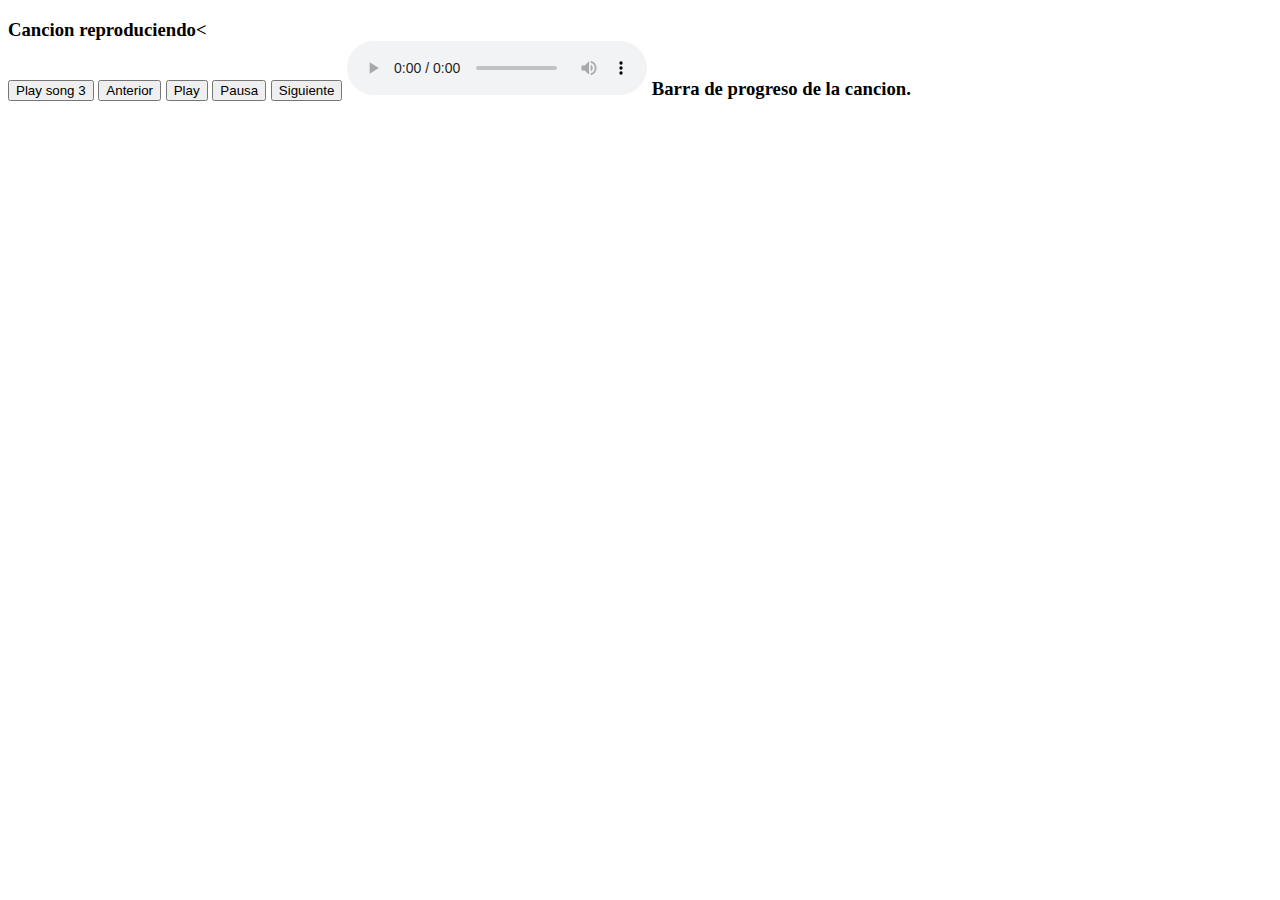
<file: Actividad 8/index.html>
<!DOCTYPE html>
<html lang="en">

<head>
    <meta charset="UTF-8">
    <meta name="viewport" content="width=device-width, initial-scale=1.0">
    <title>Music Player</title>

    <!-- Css -->
    <link rel="stylesheet" href="./css/estilos.css">

    <!-- JS-->
    <script defer src="./js/script.js"></script>


</head>

<body>

    <div id="ListaCanciones" class=" Lista"></div>
    <h3> Cancion reproduciendo< <div id="playingSong">
            </div>


            <button id="btnTema3"> Play song 3</button>

            <button id="btnAnt"> Anterior </button>
            <button id="btnPlay"> Play </button>
            <button id="btnPausa"> Pausa </button>
            <button id="btnSig"> Siguiente </button>

            <!-- Etiqueta de que deja reproducir audios-->
            <audio autoplay controls> 
                <source src="" >
            </audio>
            Barra de progreso de la cancion.
            <div class="audio-bar">
                <div class="audio-bar-line"></div>
            </div>
</body>

</html>
</file>
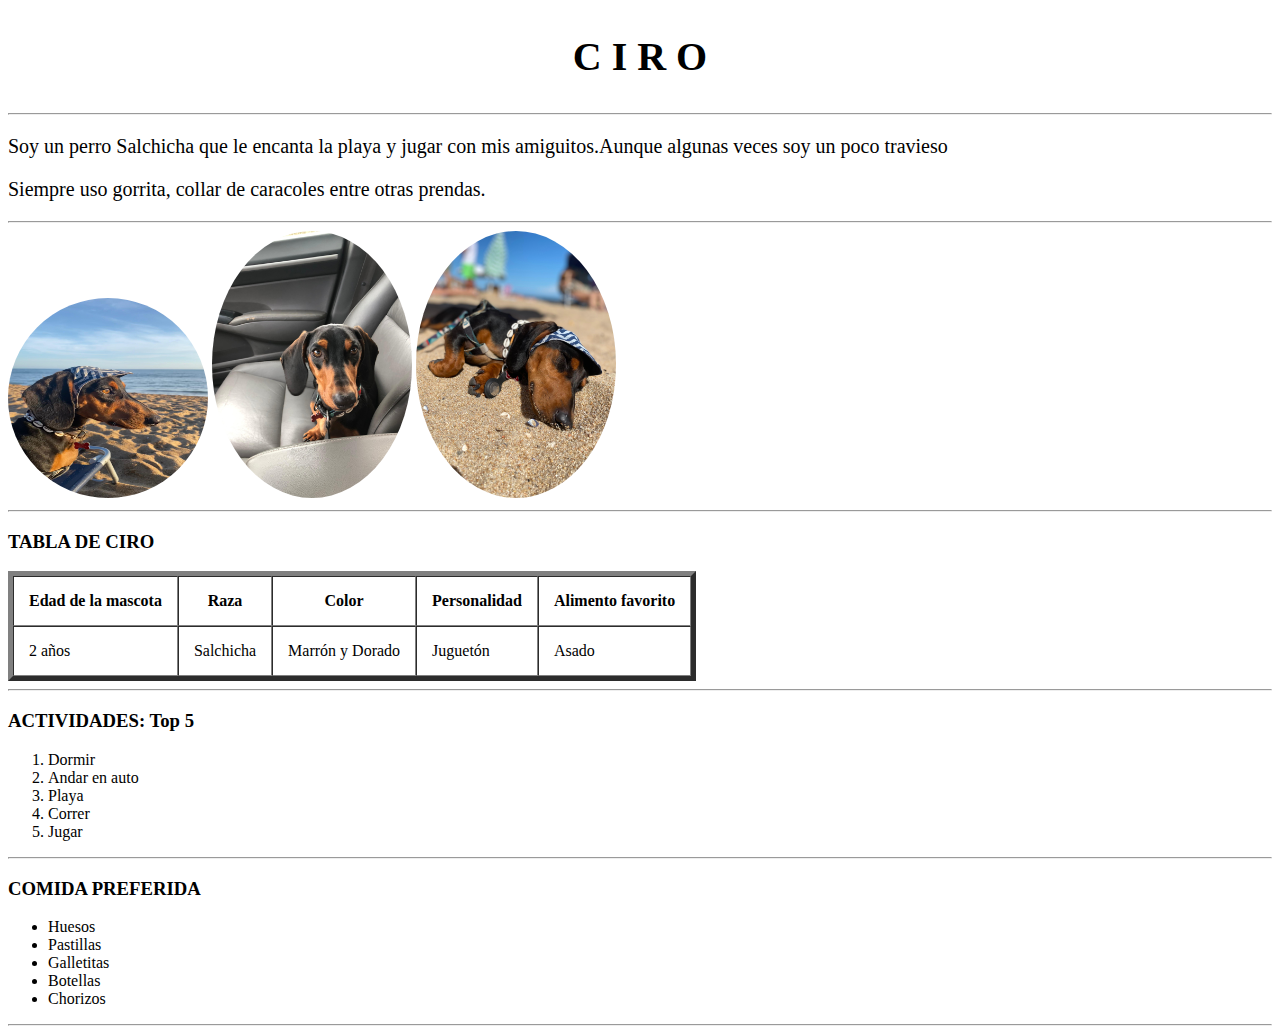
<file: Actividad-1/index.html>
<!DOCTYPE html>
<html lang="en">
<head>
    <meta charset="UTF-8">
    <meta name="viewport" content="width=device-width, initial-scale=1.0">
    <title> C I R O </title>

    <style> 
    #ciro1{
        height: 200px;
    }
        .ciro{
            width: 200px;
            border-radius: 50%;
        }
        h2{
            color: black;
            text-align: center;
            font-size: 40px;
        }
        p {
            font-size: 20px;
            
        }

    </style>

</head>
<body>
    <H2>  C I R O </H2>
    <hr> 
    <p> Soy un perro Salchicha que le encanta la playa y jugar con mis amiguitos.Aunque algunas veces soy un poco travieso</p>
    <p> Siempre uso gorrita, collar de caracoles entre otras prendas. </p>
    <hr>
    <img id="ciro1" class="ciro" src="imagenes/Ciro1.jpg" alt="CiroPlaya">
    <img class="ciro" src="imagenes/Ciro2.jpg" alt="CiroAuto">
    <img class="ciro" src="imagenes/Ciro3.jpg" alt="CiroDurmiendo">
    <hr>
    <h3>TABLA DE CIRO</h3>
    <table border="5" cellpadding="15" cellspacing="0">
        <thead>
            <tr>
                <th>Edad de la mascota</th>
                <th>Raza</th>
                <th>Color</th>
                <th>Personalidad</th>
                <th>Alimento favorito</th>
                
            </tr>
        </thead>
        <tbody>
            <tr>
                <td>2 años</td>
                <td>Salchicha</td>
                <td>Marrón y Dorado</td>
                <td>Juguetón</td>
                <td>Asado</td>
            </tr>
        </tbody>
      
    </table>
<hr>
    <h3> ACTIVIDADES: Top 5 </h3>
     <ol>
        <li> Dormir </li>
        <li> Andar en auto </li>
        <li> Playa </li>
        <li> Correr </li>
        <li> Jugar </li>
     </ol>
<hr>
    <h3> COMIDA PREFERIDA </h3>
    <ul>
        <li> Huesos</li>
        <li> Pastillas</li>
        <li> Galletitas </li>
        <li> Botellas</li>
        <li> Chorizos </li>
    </ul>
<hr>
</body>
</html>
</file>
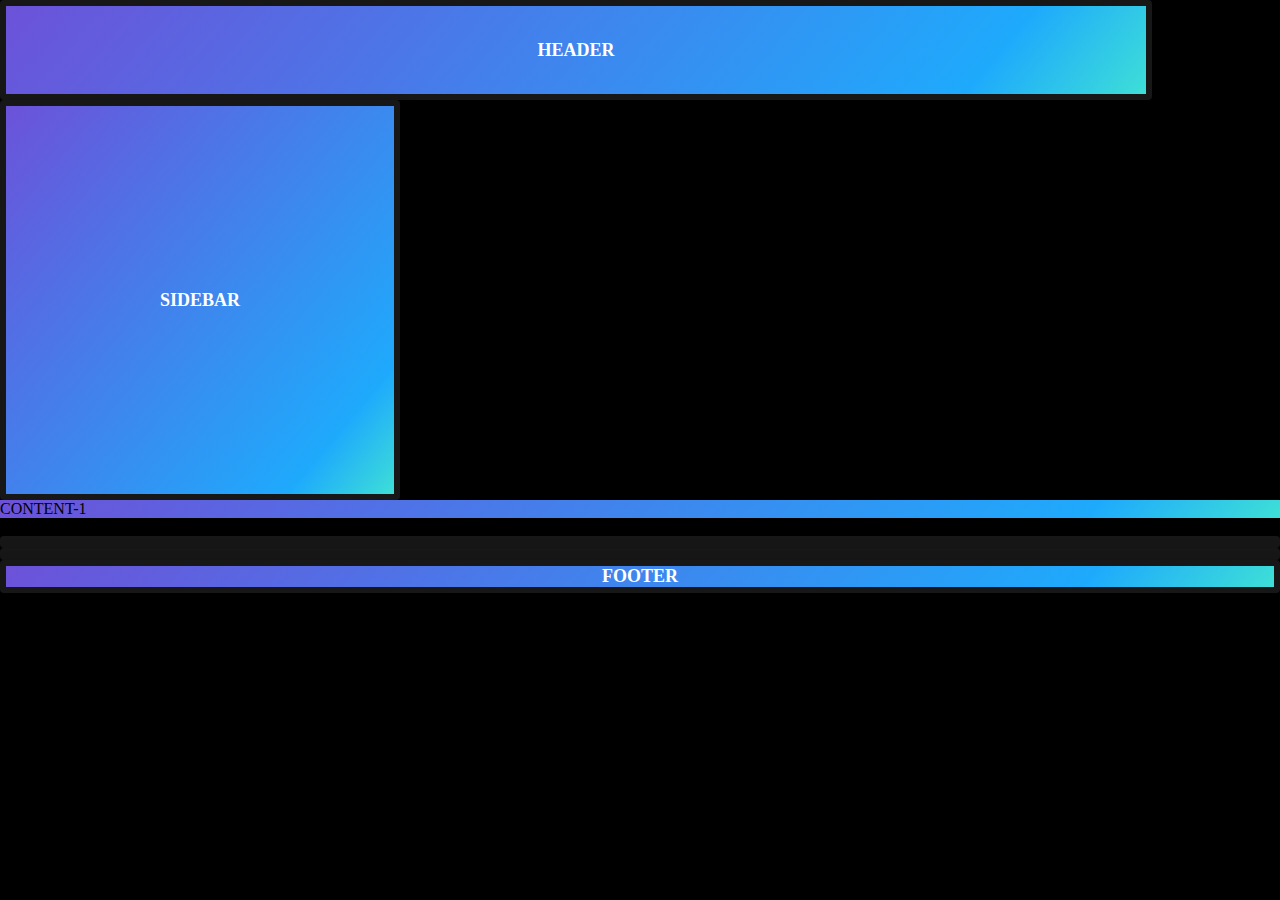
<file: Actividad-3/index.html>
<!DOCTYPE html>
<html lang="en">

<head>
    <meta charset="UTF-8">
    <meta name="viewport" content="width=device-width, initial-scale=1.0">
    <title>Actividad 3</title>
    <link rel="stylesheet" href="Css.css">
</head>

<body>
    <!-- mi header-->
    <div class="header item"> HEADER</div>

    <!-- container-->
    <div class="container">

        <div class="sidebar item">SIDEBAR</div>

        <div class="main">
        <div class="content-1  ">CONTENT-1</div>

        <div class="content-row">CONTENT-2
            <div class="content-2 item "></div>
            <div class="content-3 item "></div>
        </div>
        
    </div>
    </div>

    <!-- mi footer-->
    <div class="footer item">FOOTER</div>

</body>

</html>
</file>
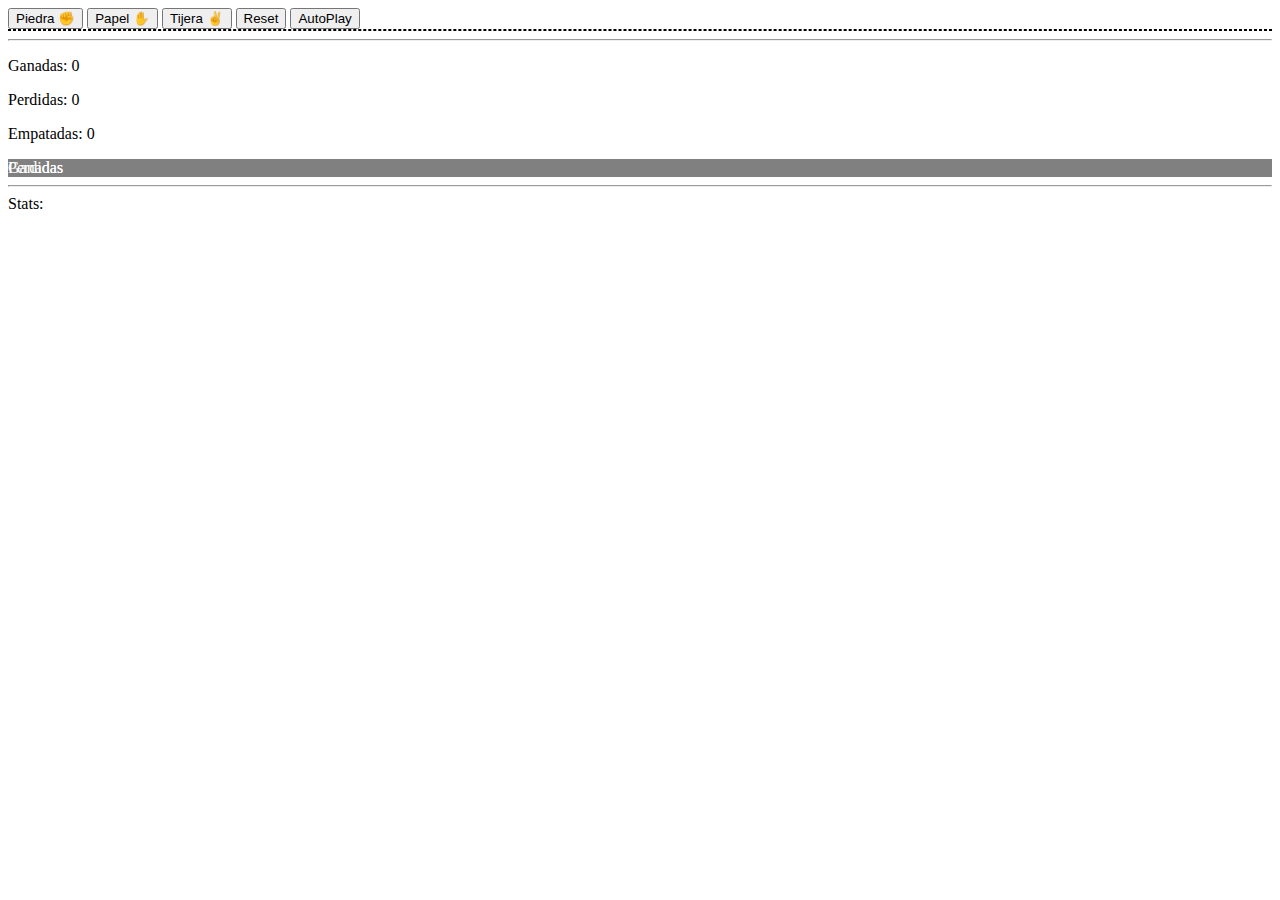
<file: Actividad-5/index.html>
<!DOCTYPE html>
<html lang="en">

<head>
    <meta charset="UTF-8">
    <meta name="viewport" content="width=device-width, initial-scale=1.0">
    <title>Piedra Papel Tijera</title>

    <!-- Estilos -->
    <style>
        div>div {
            color: white;
            width: 0%;
            transition: width 1s;
        }
    </style>

</head>

<body>

    <button id="BtnPiedra" onClick="jugar('piedra')">Piedra ✊</button>
    <button id="BtnPapel" onClick="jugar('papel')">Papel ✋</button>
    <button id="BtnTijera" onClick="jugar('tijera')">Tijera ✌</button>

    <button onClick="
            objScore.ganadas=0;
            objScore.perdidas=0;
            objScore.empatadas=0;
            objScore.stats={
                ai_piedra:0,
                ai_papel:0,
                ai_tijera:0,
                user_piedra:0,
                user_papel:0,
                user_tijera:0
            }
            showScore();
        ">Reset
    </button>
    <button onClick="AIvsAI()">AutoPlay</button>

    <div class="txtResultado" style="border:1px dashed black">

    </div>
    <hr>
    <p>Ganadas: <span id="ganadas">0</span></p>
    <p>Perdidas: <span id="perdidas">0</span></p>
    <p>Empatadas: <span id="empatadas">0</span></p>




    <div style="width:100%; background: gray; display:flex; text-align:center;">
        <div style="background:red;">Ganadas</div>
        <div style="background:blue;">Perdidas</div>
    </div>

    <hr>
    Stats:
    <div class="txtStats">
    </div>

    <!-- JavaScript -->

    <script>
        // Constantes
        const txtGanadas = document.getElementById("ganadas");
        const txtPerdidas = document.getElementById("perdidas");
        const txtEmpatadas = document.getElementById("empatadas");
        const txtResultado = document.querySelector(".txtResultado");
        const txtStats = document.querySelector(".txtStats");

        const BtnPiedra = document.querySelector("#BtnPiedra");
        const BtnTijera = document.querySelector("#BtnTijera");
        const BtnPapel = document.querySelector("#BtnPapel");

        BtnPiedra.addEventListener("click", () => {jugar("piedra")});
        BtnPapel.addEventListener("click", () => {jugar("papel")});
        BtnTijera.addEventListener("click", () => {jugar("tijera")});

        const opciones =[ 'papel', 'piedra','tijera'];

        const objGameScore = {
            ganadas: 0,
            perdidas: 0,
            empatadas: 0,
            stats: {
                ai_piedra: 0,
                ai_papel: 0,
                ai_tijera: 0,
                user_piedra: 0,
                user_papel: 0,
                user_tijera: 0
            },
            
        }

        console.log("text body: ", document.body.innerText);



        // Funciones 

        //Jugar
        const jugar =usuario => {
            const jugadorAI = elegirJugadorAI(); // devuelve piedra, papel o tijera

            let resultado = "";

            if (jugadorAI == usuario) {
                console.log('Empate');
                resultado = 'Empate';

            } else if (usuario == 'piedra') {

                if (jugadorAI == 'papel') {
                    console.log('Perdiste');
                    resultado = 'Perdiste';
                } else {
                    console.log('Ganaste');
                    resultado = 'Ganaste';
                }

                // agrege resulado:
                resultado=(jugadorAI == 'Papel')? "perdiste":"Ganaste";
                console.log(resultado);}

             else if (usuario == 'papel') { resultado=(jugadorAI == 'Tijera')? "perdiste":"Ganaste";}
             else if (usuario == 'tijera') { resultado=(jugadorAI == 'Piedra')? "perdiste":"Ganaste";}

               
            


            // Stats de los Jugadores
            if (usuario == 'piedra') { objScore.stats.user_piedra++; }
            if (usuario == 'papel') { objScore.stats.user_papel++; }
            if (usuario == 'tijera') { objScore.stats.user_tijera++; }
            if (jugadorAI == 'piedra') { objScore.stats.ai_piedra++; }
            if (jugadorAI == 'papel') { objScore.stats.ai_papel++; }
            if (jugadorAI == 'tijera') { objScore.stats.ai_tijera++; }

            // Score
            if (resultado == 'Empate') { objScore.empatadas++; }
            if (resultado == 'Perdiste') { objScore.perdidas++; }
            if (resultado == 'Ganaste') { objScore.ganadas++; }

            txtResultado.innerHTML = `<h1>${resultado}</h1>Tu has tirado <b>${usuario.toUpperCase()}</b> y la AI ha tirado <b>${jugadorAI.toUpperCase()}</b>.`;

            showScore();
        }

        // Mostrar puntaje
        function showScore() {

            txtGanadas.innerHTML = objScore.ganadas;
            txtPerdidas.innerHTML = objScore.perdidas;
            txtEmpatadas.innerHTML = objScore.empatadas;


            txtStats.innerHTML = `<p><h3>AI:</h3> ✊x${objScore.stats.ai_piedra} ✋x${objScore.stats.ai_papel} ✌x${objScore.stats.ai_tijera}</p>
                                <p><h3>Usuario:</h3> ✊x${objScore.stats.user_piedra} ✋x${objScore.stats.user_papel} ✌x${objScore.stats.user_tijera}</p>`;
            graficar();
        }

        // Elegir Jugador AI
        // Elije una opcion al azar
        // @ return {string}- ej: piedra, papel o tiejera.
        function elegirJugadorAI() {
            const opciones = ['piedra', 'papel', 'tijera'];
            const numero = Math.floor(Math.random() * opciones.length);
            return opciones[numero];
        }

        // Vs
        //OBTENER UN NUMERO AL AZAR ENTRE 0 Y 2.
        // REALIZA UNA PARTA CADA DECIMA DE SEGUNDO
        function AIvsAI() {
            const opciones = ['piedra', 'papel', 'tijera'];
            // EJECUTA UNA FUNCION X CADA TIEMPO
            setInterval(function () {
                const numero = Math.floor(Math.random() * opciones.length);
                const usuario = opciones[numero];
                jugar(usuario);
            }, 100);
            // const numero=Math.floor(Math.random()*3);
            // usuario=opciones[numero];
            // jugar(usuario);
        }

        // Grafica entre ganadas y perdida
        // usando dos div rojos y azul
         const graficar = ()=>{
            const total = objScore.ganadas + objScore.perdidas;// +objScore.empatadas;
            const porcentajeGanadas = (objScore.ganadas / total) * 100;
            const porcentajePerdidas = (objScore.perdidas / total) * 100;
            //const porcentajeEmpatadas=(objScore.empatadas/total)*100;

            const divGanadas = document.querySelector("div>div:nth-child(1)");
            const divPerdidas = document.querySelector("div>div:nth-child(2)");

            divGanadas.innerHTML = "Ganadas: " + Math.round(porcentajeGanadas) + "%";
            divPerdidas.innerHTML = "Perdidas: " + Math.round(porcentajePerdidas) + "%";
            divGanadas.style.width = porcentajeGanadas + "%";
            divPerdidas.style.width = porcentajePerdidas + "%";
        }


    </script>
</body>

</html>
</body>

</html>
</file>
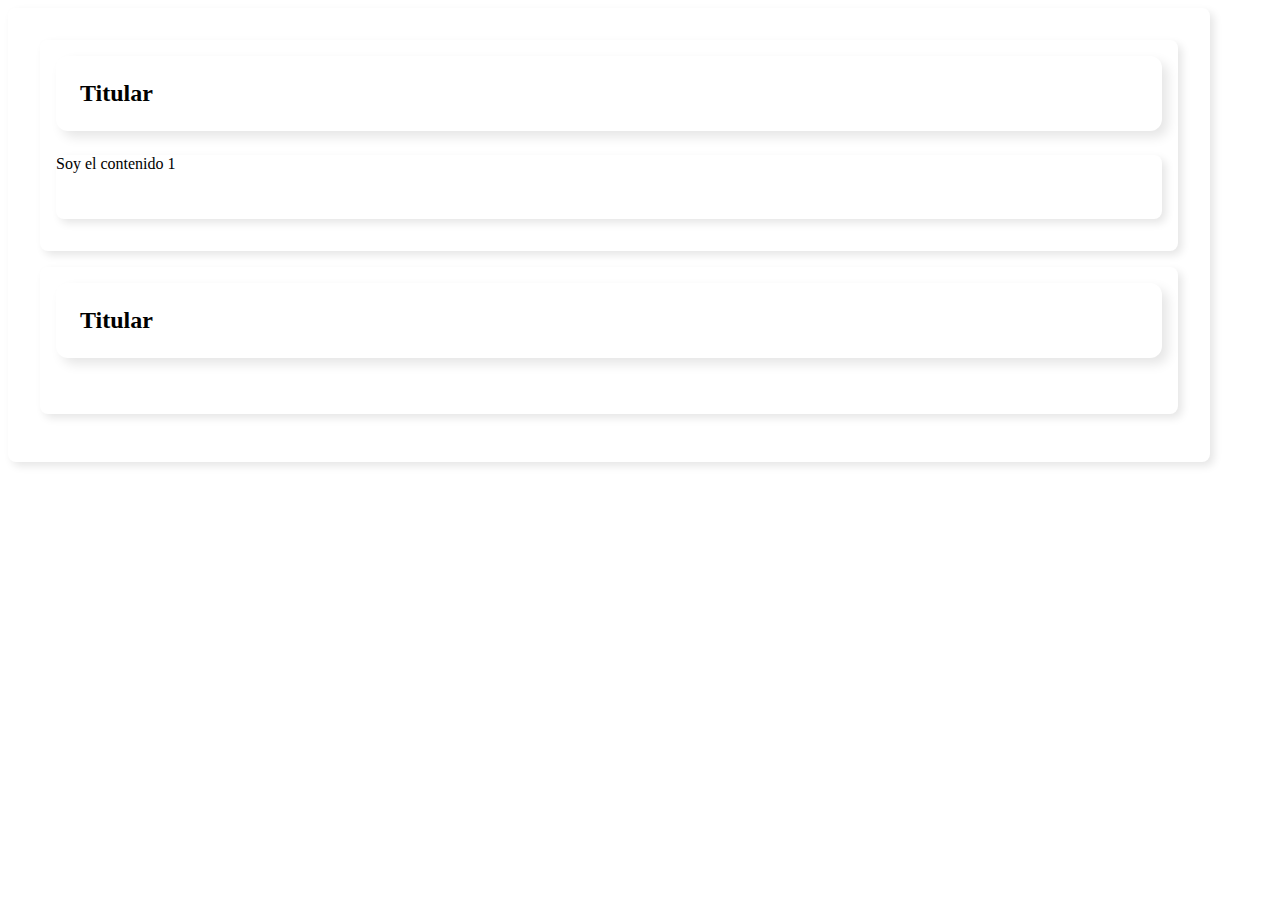
<file: OptimizacionesJS/index.html>
<!DOCTYPE html>
<html lang="en">
<head>
    <meta charset="UTF-8">
    <meta name="viewport" content="width=device-width, initial-scale=1.0">
    <title>Acordeon</title>

    <!-- Vinculo con JS-->
     <script defer src="./script.js" ></script>

     <!-- Vinculo con CSS-->

     <link rel="stylesheet" href="./css.css">
    
</head>
<body>

    <div class="acordeon">
        <div class="bloque activo">
            <h2 class="h2" > Titular </h2>
            <p class="contenido"> Soy el contenido 1</p>
        </div>
        <div class="bloque">
            <h2 class="h2"> Titular </h2>
            <p class="contenido"> Soy el contenido 2 </p>
        </div>
        
    </div>
    
</body>
</html>
</file>
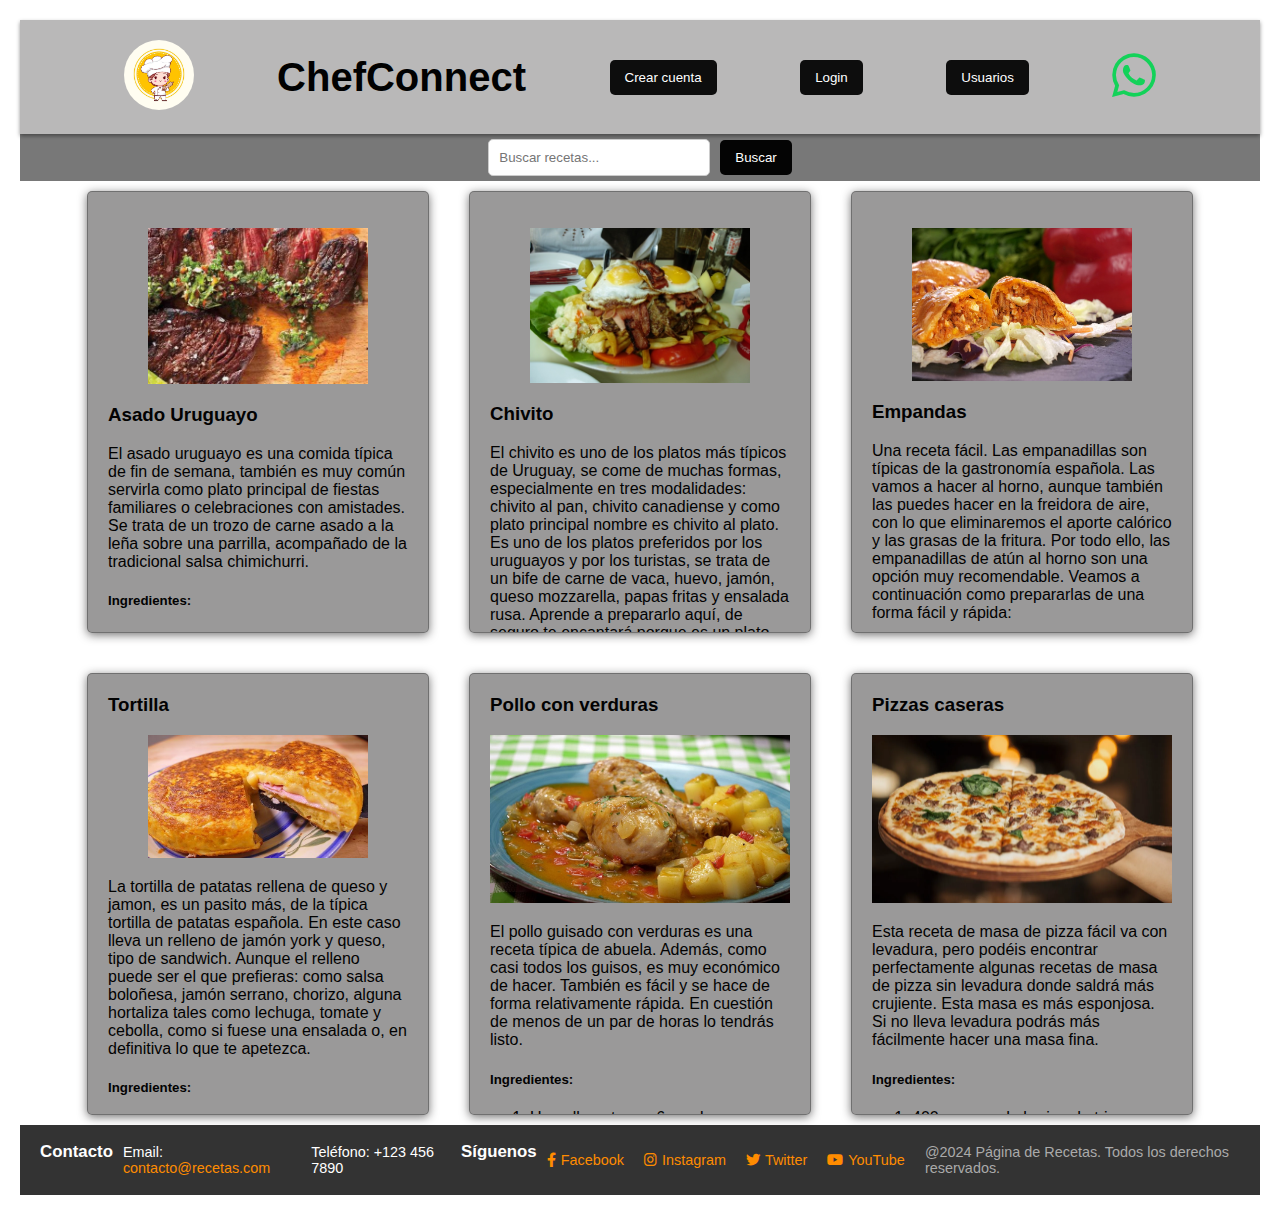
<file: Actividad-2/html/index.html>
<!DOCTYPE html>
<html lang="en">

<head>
    <meta charset="UTF-8">
    <meta name="viewport" content="width=device-width, initial-scale=1.0">
    <title>ChefConnect</title>
    <meta name="description" content="Muro de recetas cotidianas">
    <meta name="keywords" content="Recetas,ComidaUruguaya,Compartir">
    <meta name="author" content="Alejo Vera">
    <link rel="stylesheet" href="/Actividad-2/css/index.css">
    <link rel="stylesheet" href="https://cdnjs.cloudflare.com/ajax/libs/font-awesome/6.0.0-beta3/css/all.min.css">
</head>
<body>
    <header class="header">
        <div class="logo">
            <a href="index.html">
                <img src="../imagenes/Logo.jpg" alt="Logo">
            </a>
        </div>
        <h1> <strong> ChefConnect</strong></h1>
        <button onclick="location.href='registro.html'">Crear cuenta</button>
        <button onclick="location.href='logeo.html'">Login</button>
        <button onclick="location.href='perfil.html'">Usuarios</button>
        <a href="https://wa.me/1234567890" target="_blank" class="whatsapp-icon">
            <i class="fab fa-whatsapp"></i>
        </a>
    </header>
    <nav class="navegacion">
            <input type="text" name="search" placeholder="Buscar recetas..." required>
            <button type="submit">Buscar</button>
    </nav>
        <main class="contenido">
            <article class="recetas">
                <figure>
                    <img class="imgrecetas" src="/Actividad-2/imagenes/Asado.png" alt="RecetaAsado">
                </figure>
                <h3> Asado Uruguayo </h3>
                <section>El asado uruguayo es una comida típica de fin de semana, también es muy común servirla como plato
                    principal
                    de fiestas familiares o celebraciones con amistades. Se trata de un trozo de carne asado a la leña
                    sobre una
                    parrilla, acompañado de la tradicional salsa chimichurri. 
                </section>
                <h5> Ingredientes:</h5>
                <section>
                    <li>½ kilogramo de Carne para asar por persona</li>
                    <li>1 Manojo de perejil</li>
                    <li>6 Dientes de ajo</li>
                    <li>Aceite</li>
                    <li>1 pizca de Sal</li>
                </ol>
                 </section>

                <h5> Preparación:</h5>

                <ol>
                    <li>Para preparar un asado de carne a la parrilla, primero, encender una fogata en un parrillero con
                        leña.
                    </li>
                    <li>Coloca la parrilla de asar a un lado del fuego y sala la carne con sal entrefina o sal
                        parrillera.</li>
                    <li>Cuando las brasas estén bien calientes y cubran el piso debajo de la parrilla, distribúyelas
                        uniformemente.</li>
                    <li>Una vez que puedas sentir el calor alrededor de la parrilla, coloca la carne sobre ésta con el
                        hueso
                        hacia abajo.</li>
                    <li>Durante la cocción, es necesario ir agregando brasas constantemente.</li>
                    <li>Cocina la carne lentamente y voltéala cuando empiece a soltar sus jugos.</li>
                    <li>Mientras tanto, prepara el chimichurri mezclando perejil picado, dientes de ajo, sal, agua y
                        aceite en
                        una proporción equitativa.</li>
                    <li>Finalmente, sirve el asado de carne acompañado con el chimichurri preparado.</li>
                    <li>¡Una deliciosa opción para disfrutar en compañía!</li>
                </ol>
            </article>
            <article class="recetas">
                <figure>
                    <img class="imgrecetas" src="/Actividad-2/imagenes/Chivito.png" alt="RecetaChivito">
                </figure>
                <h3> Chivito </h3>
                <section>El chivito es uno de los platos más típicos de Uruguay, se come de muchas formas, especialmente en
                    tres
                    modalidades: chivito al pan, chivito canadiense y como plato principal nombre es chivito al plato.
                    Es uno de
                    los platos preferidos por los uruguayos y por los turistas, se trata de un bife de carne de vaca,
                    huevo,
                    jamón, queso mozzarella, papas fritas y ensalada rusa. Aprende a prepararlo aquí, de seguro te
                    encantará
                    porque es un plato muy completo tanto en sabor como en su contenido nutricional.
                </section>
                <h5>Ingredientes:</h5>
                <ol>
                    <li>1 Bife de carne de vaca</li>
                    <li>3 Rodajas de panceta</li>
                    <li>1 Huevo</li>
                    <li>Jamón</li>
                    <li>250 gramos de Queso mozzarella</li>
                    <li>Tomate</li>
                    <li>Cebolla</li>
                    <li>Lechuga</li>
                    <li>Papas fritas</li>
                    <li>Ensalada rusa</li>
                </ol>
                <h5> Preparación:</h5>
                <ol>
                    <li>En una sartén, se fríe la panceta y unas pocas rodajas de cebolla.</li>
                    <li>Con la grasa de la panceta en la misma sartén, se cocina el bifé, añadiendo un poco de sal
                        cuando esté a
                        medio hacer.</li>
                    <li>A continuación, se agrega el jamón y la mozzarella sobre el bifé para que la mozzarella se
                        derrita.</li>
                    <li>Se fríe un huevo en otra sartén si es necesario.</li>
                    <li>Se corta el tomate en rodajas y se comienza a armar el plato de la siguiente manera: se coloca
                        el bifé
                        con el jamón y la mozzarella en el plato, luego se agrega la panceta, el tomate, el huevo frito
                        y la
                        cebolla por encima.</li>
                    <li>Para finalizar, se añade un poco más de tomate y lechuga en un lado del plato junto con las
                        papas fritas
                        y la ensalada rusa.</li>
                    <li>¡A disfrutar!</li>
                </ol>
            </article>
            <article class="recetas">
                <figure>
                    <img class="imgrecetas" src="/Actividad-2/imagenes/Empandas.png" alt="RecetaEmpanadas">
                </figure>
                    <h3> Empandas </h3>
                <p>
                    Una receta fácil. Las empanadillas son típicas de la gastronomía española. Las vamos a hacer al
                    horno,
                    aunque también las puedes hacer en la freidora de aire, con lo que eliminaremos el aporte calórico y
                    las
                    grasas de la fritura. Por todo ello, las empanadillas de atún al horno son una opción muy
                    recomendable.
                    Veamos a continuación como prepararlas de una forma fácil y rápida: </p>
                <h5>Ingredientes:</h5>
                <ol>
                    <li>Obleas de masa para empanadillas</li>
                    <li>250g de atún en conserva</li>
                    <li>1 cebolla</li>
                    <li>1/2 pimiento rojo</li>
                    <li>1/2 pimiento verde</li>
                    <li>4 dientes de ajo</li>
                    <li>3 huevos cocidos</li>
                    <li>50g de aceitunas negras</li>
                    <li>200g de salsa de tomate</li>
                    <li>2 cucharadas de pimentón dulce o picante (al gusto), también llamado paprika</li>
                    <li>Sal y pimienta</li>
                    <li>Aceite</li>
                </ol>
                <h5> Preparación:</h5>
                <ol>
                    <li>Para comenzar, preparamos el relleno de las empanadillas de atún, comenzando por un sofrito con
                        las verduras. Para ello, en una sartén amplia, echamos un chorrito de aceite y lo calentamos a
                        fuego medio. Cuando esté caliente, añadimos la cebolla, el pimiento rojo, el verde, y el ajo,
                        todo ello bien picado. Salpimentamos y dejamos cocinar alrededor de unos 15 minutos mientras
                        removemos todo con frecuencia.</li>
                    <li>Pasado este tiempo, agregamos la salsa de tomate y el pimentón. Mezclamos todo nuevamente y
                        dejamos cocinar otros 5 minutos más.</li>
                    <li>Añadimos los huevos y las aceitunas, todo ello bien picado y lo mezclamos bien con las verduras.
                        Dejamos que se cocine unos 2 minutos, removiendo con frecuencia y manteniendo siempre el fuego
                        medio.</li>
                    <li>Hecho esto, escurrimos el atún de su aceite, ayudándonos con un colador y lo incorporamos a la
                        mezcla. Dejamos que se cocine todo nuevamente unos 5 minutos, removiendo con frecuencia, hasta
                        que los líquidos se hayan evaporado por completo. Así evitaremos que las obleas de nuestras
                        empanadillas de atún al horno se rompan a la hora de prepararlas. Pasado el tiempo, retiramos la
                        sartén del fuego y tendremos el relleno listo de nuestras empanadas de atún.</li>
                    <li>Cuando el relleno se haya enfriado un poco, vamos a comenzar a rellenar las empanadillas. En una
                        superficie plana, colocamos las obleas. Sobre cada una vamos a añadir una cucharada del relleno
                        de atún y huevo. Conviene no poner demasiada cantidad o no podremos cerrar la empanadilla.
                        Plegamos la oblea y la cerramos presionando con un tenedor.</li>
                    <li>Una vez tengamos todas las empanadillas, las vamos a colocar en una bandeja de horno cubierta de
                        papel para hornear. Para evitar que se formen burbujas de aire, podemos pinchar con un tenedor
                        cada empanadilla, sin presionar demasiado. Colocamos la bandeja en el horno, previamente
                        calentado a 180ºC calor arriba y abajo, y dejamos que se cocinen alrededor de unos 20 minutos.
                        Cuando nuestras empanadillas de atún hayan cogido un poco de color, retiramos la bandeja del
                        horno y servimos.</li>
                    <li>Prepara estas empanadillas rellenas de atún al horno en casa. Sin duda las disfrutarás como
                        aperitivo.</li>
                </ol>
            </article>
            <article class="recetas">
                <h3> Tortilla </h3>
                <figure>
                    <img class="imgrecetas" src="/Actividad-2/imagenes/JamonQueso.png " alt="RecetaJamonQueso">
                </figure>
                    <p>La tortilla de patatas rellena de queso y jamon, es un pasito más, de la típica tortilla de patatas
                    española.
                    En este caso lleva un relleno de jamón york y queso, tipo de sandwich. Aunque el relleno puede ser
                    el que
                    prefieras: como salsa boloñesa, jamón serrano, chorizo, alguna hortaliza tales como lechuga, tomate
                    y
                    cebolla, como si fuese una ensalada o, en definitiva lo que te apetezca. </p>
                <h5>Ingredientes:</h5>
                <ol>
                    <li>3 patatas medianas</li>
                    <li>5 huevos</li>
                    <li>1/2 cebolla</li>
                    <li>4 lonchas de jamón york</li>
                    <li>8 lonchas de queso, tipo para sándwich</li>
                    <li>Sal</li>
                    <li>Aceite de oliva</li>
                </ol>
                <h5> Preparación:</h5>
                <ol>
                    <li>En una sartén a fuego medio, añadimos un buen chorro de aceite. Después añadimos las patatas
                        bien peladas y picadas y la cebolla cortada en trozos más grandes. Añadir una pizca de sal y
                        dejar cocinar todo, mientras lo removemos con frecuencia con una cuchara de madera, durante unos
                        10 minutos.</li>
                    <li>Pasado el tiempo, aplastamos la patata con la cuchara. Ya estarán blanditas, así que no debería
                        ser difícil hacerlo. Dejamos cocinar 5 minutos más mientras aplastamos con frecuencia, hasta
                        haber obtenido una especie de puré de patata muy sólido.</li>
                    <li>Continuamos con la elaboración de nuestra tortilla de jamón y queso. En un bol, ponemos los
                        huevos, añadimos una pizquita de sal y batimos bien. Después añadimos el puré de patata y
                        cebolla y mezclamos hasta obtener una masa homogénea.</li>
                    <li>Ponemos un pequeño chorrito de aceite de oliva en una sartén más pequeña y más profunda, a fuego
                        moderado. Colocamos aproximadamente 1/3 de la mezcla de patata y huevo y, con la cuchara, lo
                        extendemos por toda la superficie de la sartén. Encima, colocamos 4 lonchas de queso, 4 lonchas
                        de jamón york y finalmente otras 4 lonchas de queso. Si quieres, puedes añadir la misma cantidad
                        de queso que de jamón o más, según tu gusto. Colocamos el resto de la mezcla de patata y huevo
                        y, con la cuchara, lo extendemos de tal forma que la superficie quede lisa. Si asoma un poco del
                        relleno, no pasa nada. Cocinar a fuego moderado durante 5 minutos.</li>
                    <li>Con la ayuda de un plato, damos la vuelta a la tortilla de jamón y queso y cocinamos el otro
                        lado en la sartén. Nada más hacerlo, pasamos la cuchara de palo por los bordes de la tortilla
                        para «recogerla» un poco y darle una forma más redonda y vistosa. Cocinamos otros 5 minutos más.
                    </li>
                    <li>Finalmente, la sacamos de la sartén con la ayuda del plato. ¡Ya está lista!</li>
                </ol>
            </article>
            <article class="recetas">
                <h3> Pollo con verduras </h3>
                <img class="imgrecetas" src="/Actividad-2/imagenes/Pollo.png" alt="RecetaPollo">
                <p>
                    El pollo guisado con verduras es una receta típica de abuela. Además, como casi todos los guisos, es
                    muy
                    económico de hacer. También es fácil y se hace de forma relativamente rápida. En cuestión de menos
                    de un par
                    de horas lo tendrás listo.
                </p>
                <h5>Ingredientes:</h5>
                <ol>
                    <li>Un pollo entero o 6 muslos</li>
                    <li>1 cebolla</li>
                    <li>2 dientes de ajo</li>
                    <li>1 pimiento verde</li>
                    <li>1 pimiento rojo</li>
                    <li>200g de tomate triturado</li>
                    <li>1 o 2 hojas de laurel</li>
                    <li>Perejil picado</li>
                    <li>1/2 vaso de vino blanco</li>
                    <li>1 litro de caldo de pollo</li>
                    <li>Aceite de oliva</li>
                    <li>Sal y pimienta</li>
                </ol>
                <h5> Preparación:</h5>
                <ol>
                    <li>Cortamos el pollo, si lo tenemos entero. Quitamos las pechugas y los muslos del pollo de la
                        carcasa y la reservamos. Si tienes muslos de pollo, obviamente no es necesario que realices este
                        paso. Lo bueno de hacerlo con un pollo entero es que puedes hacer un caldo con la carcasa,
                        cubriéndola de agua y dejándola cocinarse a fuego suave durante 1 hora. Obtendrás un delicioso
                        caldo que podrás aprovechar para después.</li>
                    <li>Ahora lo salpimentamos. En una cazuela alta, ponemos un chorrito de aceite de oliva a calentar a
                        fuego fuerte. Una vez caliente, añadimos el pollo y lo sellamos por todas sus caras. No es
                        necesario cocinarlo por dentro, solo sellarlo y que se tueste un poco por su cara exterior.</li>
                    <li>Continuamos con la elaboración de nuestro pollo guisado con verduras. Una vez haya cogido algo
                        de color, lo retiramos y bajamos el fuego. En el mismo aceite en que hemos cocinado el pollo,
                        añadimos la cebolla, los pimientos y los dientes de ajo, todo bien picado. Salpimentamos y
                        dejamos cocinar unos 5 minutos a fuego suave, removiendo con frecuencia.</li>
                    <li>Pasado el tiempo, añadimos el tomate triturado y las hojas de laurel, y mezclamos con el resto
                        de ingredientes. Cocinamos unos 10 minutos más.</li>
                    <li>Cuando el tomate haya reducido a más de la mitad, añadimos el vino blanco y dejamos que casi se
                        haya evaporado todo el líquido, unos 3 minutos más.</li>
                    <li>Volvemos a añadir el pollo a toda la preparación y mezclamos bien todos los ingredientes de
                        nuestro pollo guisado con verduras. Después, cubrimos con el caldo del pollo. Si no tienes
                        caldo, puedes emplear solo agua. Dejamos cocinar a fuego medio durante unos 25 minutos más,
                        hasta que el pollo esté tierno y se hayan entremezclado todos los sabores.</li>
                    <li>Servir con una generosa guarnición de verduras y espolvorear con perejil picado.</li>
                </ol>

            </article>
            <article class="recetas">
                <h3> Pizzas caseras </h3>
                <img class="imgrecetas" src="/Actividad-2/imagenes/Pizzas.jpg" alt="RecetaPollo">
                <p>Esta receta de masa de pizza fácil va con levadura, pero podéis encontrar perfectamente algunas
                    recetas de masa de pizza sin levadura donde saldrá más crujiente. Esta masa es más esponjosa. Si no
                    lleva levadura podrás más fácilmente hacer una masa fina. </p>
                <h5>Ingredientes:</h5>
                <ol>
                    <li>400 gramos de harina de trigo</li>
                    <li>200 ml de agua tibia</li>
                    <li>2 cucharadas de aceite de oliva</li>
                    <li>15 gramos de levadura fresca</li>
                    <li>1 pizca de sal</li>
                    <li>Harina para la encimera (para que no se pegue)</li>
                </ol>
                <h5> Preparación:</h5>
                <ol>
                    <li>Para hacer la masa de pizza italiana es muy sencillo. En un bol agregamos el aceite, el agua y
                        la levadura. Mezclamos y seguidamente le añadimos la harina y la pizca de sal. Una vez que
                        tengáis más o menos mezclado todo en el bol lo pasamos a la encimera para amasar bien.</li>
                    <li>Ahora comienza el amasado. Ponemos un poco de harina en la encimera y tendremos que amasar como
                        3 o 4 minutos sin parar. Veremos que hemos terminado cuando la masa esté lisa totalmente, si se
                        pega mucho le ponemos un poco de harina y seguimos hasta que quede lisa.</li>
                    <li>Ahora, una vez lista, la dejamos reposar durante 1 hora más o menos. Una vez reposada, la
                        partimos en dos y podemos hacer dos pizzas muy majas. La amasamos y estiramos. Ponemos los
                        ingredientes y al horno. ¡Listo!</li>
                </ol>
            </article>
        </main>

        <!-- Footer -->
    <footer class="footer">
        <div class="footer-content">
                <div class="contact-info">
                    <h3>Contacto</h3>
                    <p>Email: <a href="mailto:contacto@recetas.com">contacto@recetas.com</a></p>
                    <p>Teléfono: +123 456 7890</p>
                </div>
                <div class="social-media">
                    <h3>Síguenos</h3>
                    <ul>
                        <li><a href="https://facebook.com" target="_blank"><i class="fab fa-facebook-f"></i>
                                Facebook</a></li>
                        <li><a href="https://instagram.com" target="_blank"><i class="fab fa-instagram"></i>
                                Instagram</a></li>
                        <li><a href="https://twitter.com" target="_blank"><i class="fab fa-twitter"></i> Twitter</a>
                        </li>
                        <li><a href="https://youtube.com" target="_blank"><i class="fab fa-youtube"></i> YouTube</a>
                        </li>
                    </ul>
                    <p> @2024 Página de Recetas. Todos los derechos reservados.</p>
                </div>
        </div>
    </footer>

</body>

</html>
</file>
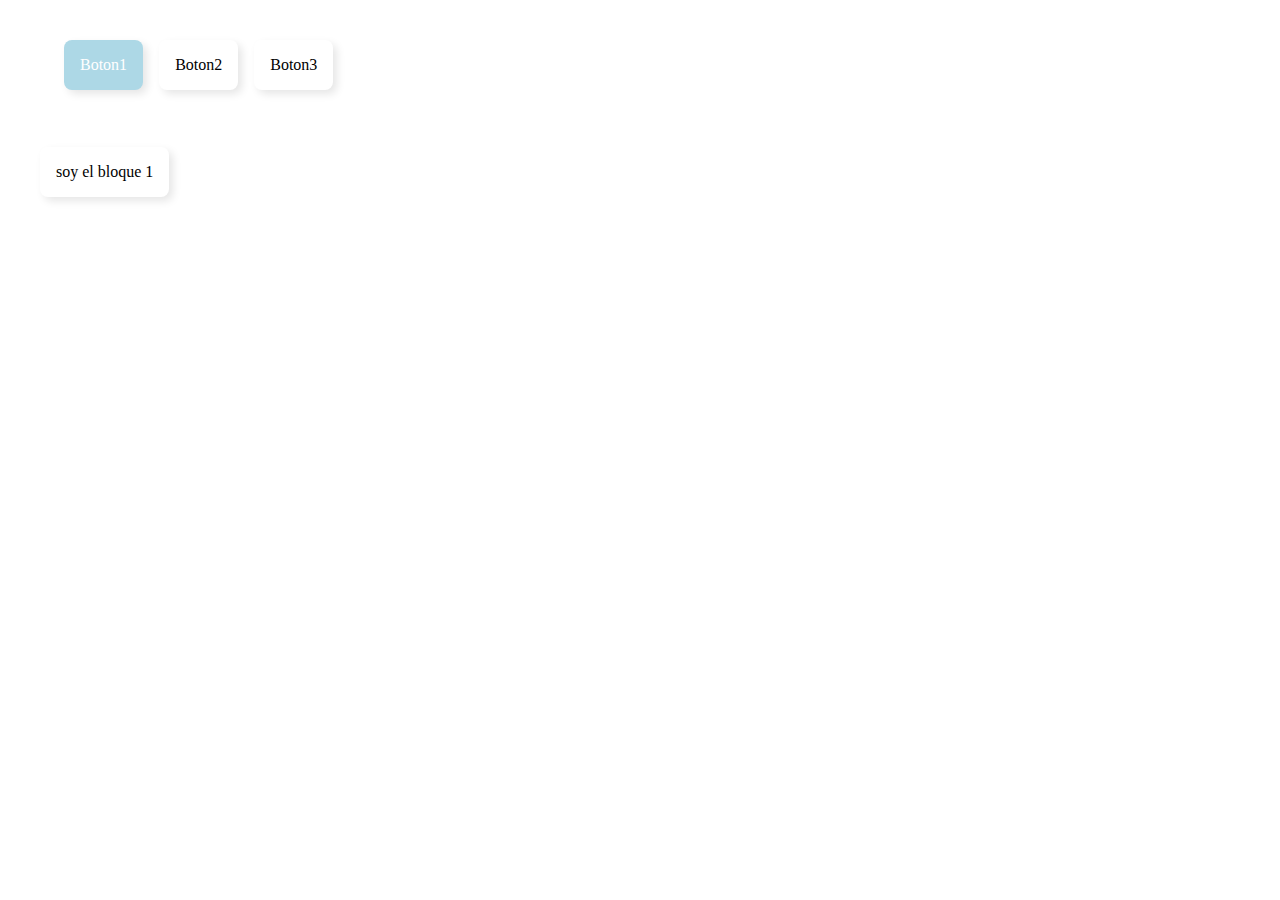
<file: OptimizacionesJS/Tabs/index.html>
<!DOCTYPE html>
<html lang="en">

<head>
    <meta charset="UTF-8">
    <meta name="viewport" content="width=device-width, initial-scale=1.0">
    <title>Tabs</title>
    <link rel="stylesheet" href="./css/estilo.css">
    <script defer src="./js/script.js"></script>
</head>

<body>

    <div class="contenedor">
        <ul class="ul">
            <li class="li activo">Boton1</li>
            <li class="li">Boton2</li>
            <li class="li">Boton3</li>
        </ul>

        <div class="subcontenedor">
            <div class="bloque activo"> soy el bloque 1
            </div>
            <div class="bloque"> Soy el bloque 2
            </div>
            <div class="bloque"> Soy el bloque 3
            </div>
        </div>

    </div>
</body>

</html>
</file>
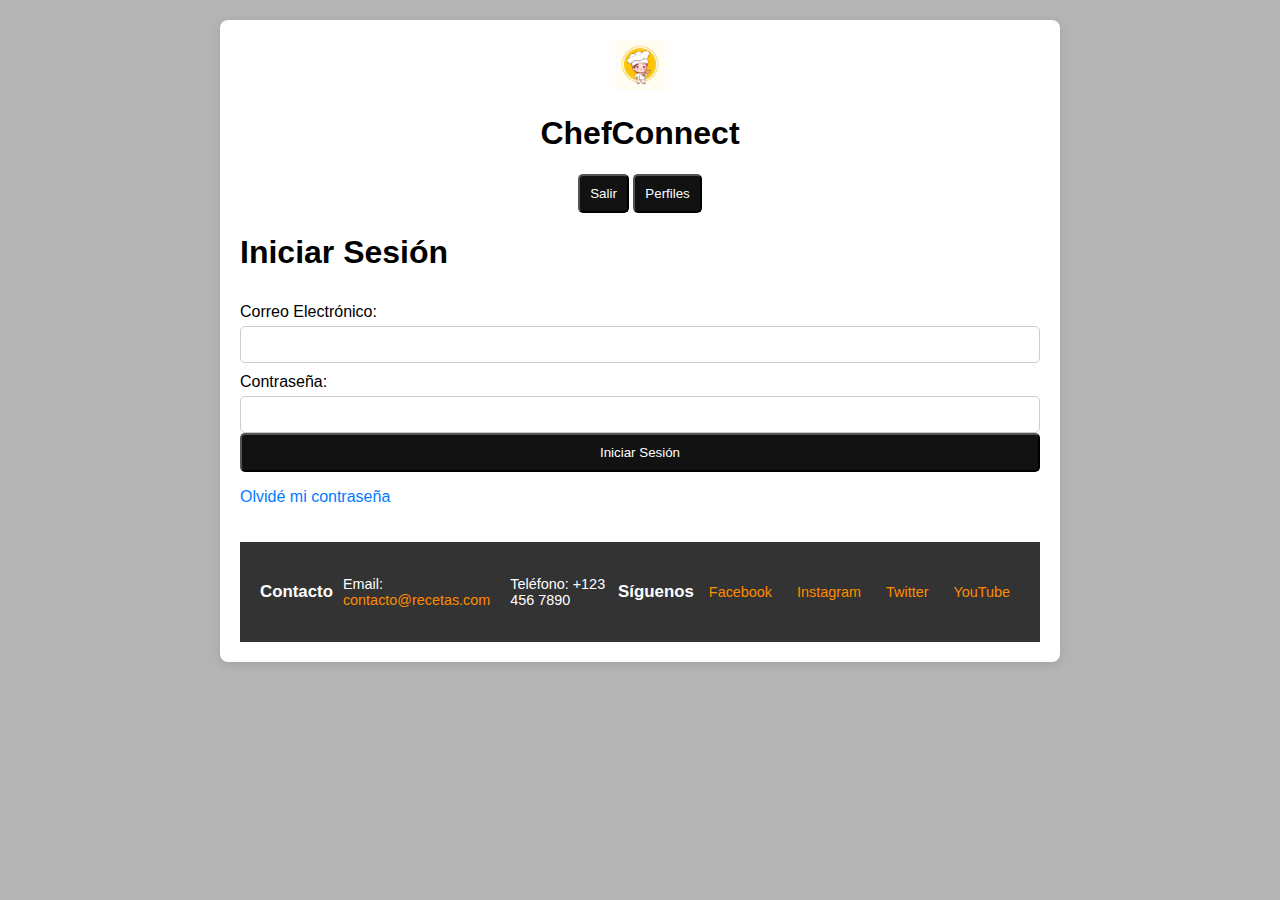
<file: Actividad-2/html/logeo.html>
<!DOCTYPE html>
<html lang="es">
<head>
    <meta charset="UTF-8">
    <meta name="viewport" content="width=device-width, initial-scale=1.0">
    <title>Login de ChefConnect</title>
    <link rel="stylesheet" href="/Actividad-2/css/logeo.css"> 
</head>
<body>
    <main class="container">
        <header class="header">
            <div class="logo">
                <a href="index.html">
                    <img src="/Actividad-2/imagenes/Logo.jpg" alt="Logo">
                </a>
            </div>
            <h1>ChefConnect</h1>
            <button onclick="location.href='index.html'">Salir</button>
            <button onclick="location.href='perfil.html'">Perfiles</button>
            <a href="https://wa.me/1234567890" target="_blank" class="whatsapp-icon">
                <i class="fab fa-whatsapp"></i>
            </a>
        </header>
        
        <nav class="contenido">
            <h1>Iniciar Sesión</h1>
            <form class="login-form" action="#" method="POST">
                <label for="email">Correo Electrónico:</label>
                <input type="email" id="email" name="email" required>
    
                <label for="password">Contraseña:</label>
                <input type="password" id="password" name="password" required>
    
                <button type="submit">Iniciar Sesión</button>
                <p><a href="#" class="forgot-password">Olvidé mi contraseña</a></p>
            </form>
        </nav>

        <!-- Footer -->
        <footer class="footer">
            <div class="footer-content">
                <div class="contact-info">
                    <h3>Contacto</h3>
                    <p>Email: <a href="mailto:contacto@recetas.com">contacto@recetas.com</a></p>
                    <p>Teléfono: +123 456 7890</p>
                </div>            
                <div class="social-media">
                    <h3>Síguenos</h3>
                    <ul>
                        <li><a href="https://facebook.com" target="_blank"><i class="fab fa-facebook-f"></i>
                                Facebook</a></li>
                        <li><a href="https://instagram.com" target="_blank"><i class="fab fa-instagram"></i>
                                Instagram</a></li>
                        <li><a href="https://twitter.com" target="_blank"><i class="fab fa-twitter"></i> Twitter</a>
                        </li>
                        <li><a href="https://youtube.com" target="_blank"><i class="fab fa-youtube"></i> YouTube</a>
                        </li>
                    </ul>
                   
                </div>
            </div>      
        </footer>
    </main>
</body>
</html>
</file>
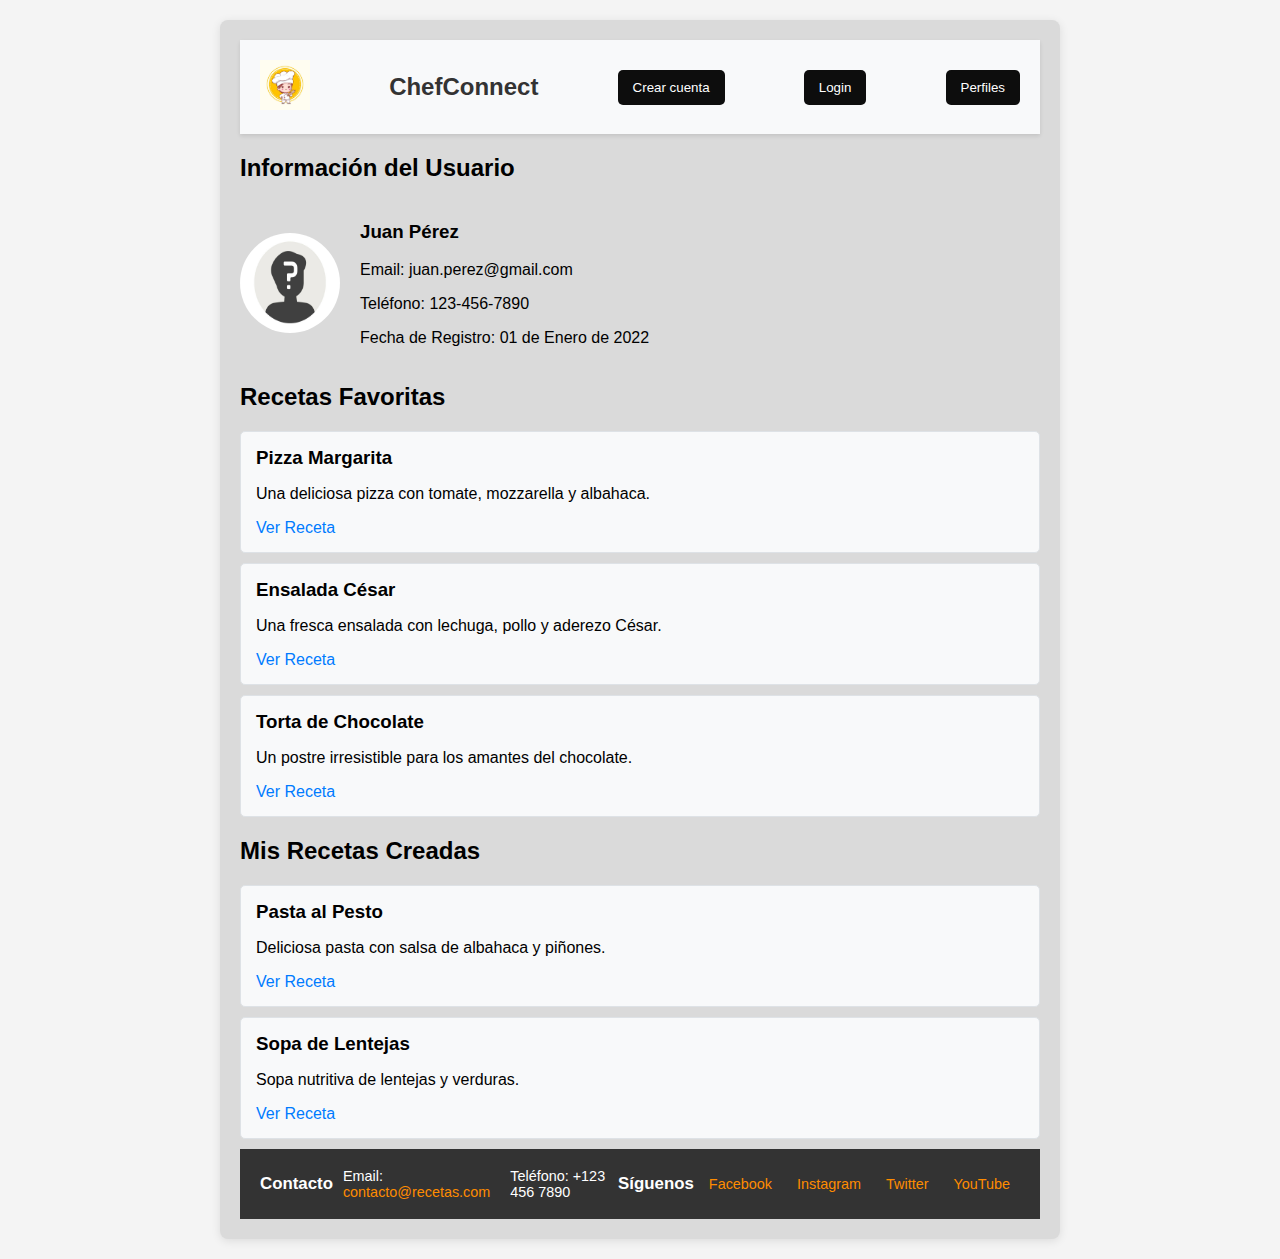
<file: Actividad-2/html/perfil.html>
<!DOCTYPE html>
<html lang="es">

<head>
    <meta charset="UTF-8">
    <meta name="viewport" content="width=device-width, initial-scale=1.0">
    <title>Perfil de Usuario - ChefConnect</title>
    <link rel="stylesheet" href="/Actividad-2/css/perfil.css">
</head>

<body>

    <main class="container">


        <header class="header">
            <div class="logo">
                <a href="index.html">
                    <img src="/Actividad-2/imagenes/Logo.jpg" alt="Logo">
                </a>
            </div>
            <h1>ChefConnect</h1>
            <button onclick="location.href='registro.html'">Crear cuenta</button>
            <button onclick="location.href='logeo.html'">Login</button>
            <button onclick="location.href='perfil.html'">Perfiles</button>


        </header>

        <section class="perfil">
            <h2>Información del Usuario</h2>
            <div class="user-info">
                <img src="/Actividad-2/imagenes/usuario.jpg" alt="Foto de Perfil" class="perfil-img">
                <div class="info">
                    <h3>Juan Pérez</h3>
                    <p>Email: juan.perez@gmail.com</p>
                    <p>Teléfono: 123-456-7890</p>
                    <p>Fecha de Registro: 01 de Enero de 2022</p>
                </div>
            </div>
        </section>

        <section class="favoritas">
            <h2>Recetas Favoritas</h2>
            <div class="receta">
                <h3>Pizza Margarita</h3>
                <p>Una deliciosa pizza con tomate, mozzarella y albahaca.</p>
                <a href="https://www.abc.es/recetasderechupete/pizza-margarita/13537/">Ver Receta</a>
            </div>
            <div class="receta">
                <h3>Ensalada César</h3>
                <p>Una fresca ensalada con lechuga, pollo y aderezo César.</p>
                <a href="https://www.paulinacocina.net/ensalada-cesar-con-pollo/7885">Ver Receta</a>
            </div>
            <div class="receta">
                <h3>Torta de Chocolate</h3>
                <p>Un postre irresistible para los amantes del chocolate.</p>
                <a href="https://cookpad.com/uy/recetas/16242979-torta-rapida-de-chocolate">Ver Receta</a>
            </div>
        </section>

        <section class="mis-recetas">
            <h2>Mis Recetas Creadas</h2>
            <div class="receta">
                <h3>Pasta al Pesto</h3>
                <p>Deliciosa pasta con salsa de albahaca y piñones.</p>
                <a href="index.html">Ver Receta</a>
            </div>
            <div class="receta">
                <h3>Sopa de Lentejas</h3>
                <p>Sopa nutritiva de lentejas y verduras.</p>
                <a href="index.html">Ver Receta</a>
            </div>
        </section>

     
       <!-- Footer -->
       <footer class="footer">
         <div class="footer-content">
            <div class="contact-info">
                <h3>Contacto</h3>
                <p>Email: <a href="mailto:contacto@recetas.com">contacto@recetas.com</a></p>
                <p>Teléfono: +123 456 7890</p>
            </div>

            

            <div class="social-media">
                <h3>Síguenos</h3>
                <ul>
                    <li><a href="https://facebook.com" target="_blank"><i class="fab fa-facebook-f"></i>
                            Facebook</a></li>
                    <li><a href="https://instagram.com" target="_blank"><i class="fab fa-instagram"></i>
                            Instagram</a></li>
                    <li><a href="https://twitter.com" target="_blank"><i class="fab fa-twitter"></i> Twitter</a>
                    </li>
                    <li><a href="https://youtube.com" target="_blank"><i class="fab fa-youtube"></i> YouTube</a>
                    </li>
                </ul>
                
            </div>
    </footer>      
    </div>

</body>

</html>
</file>
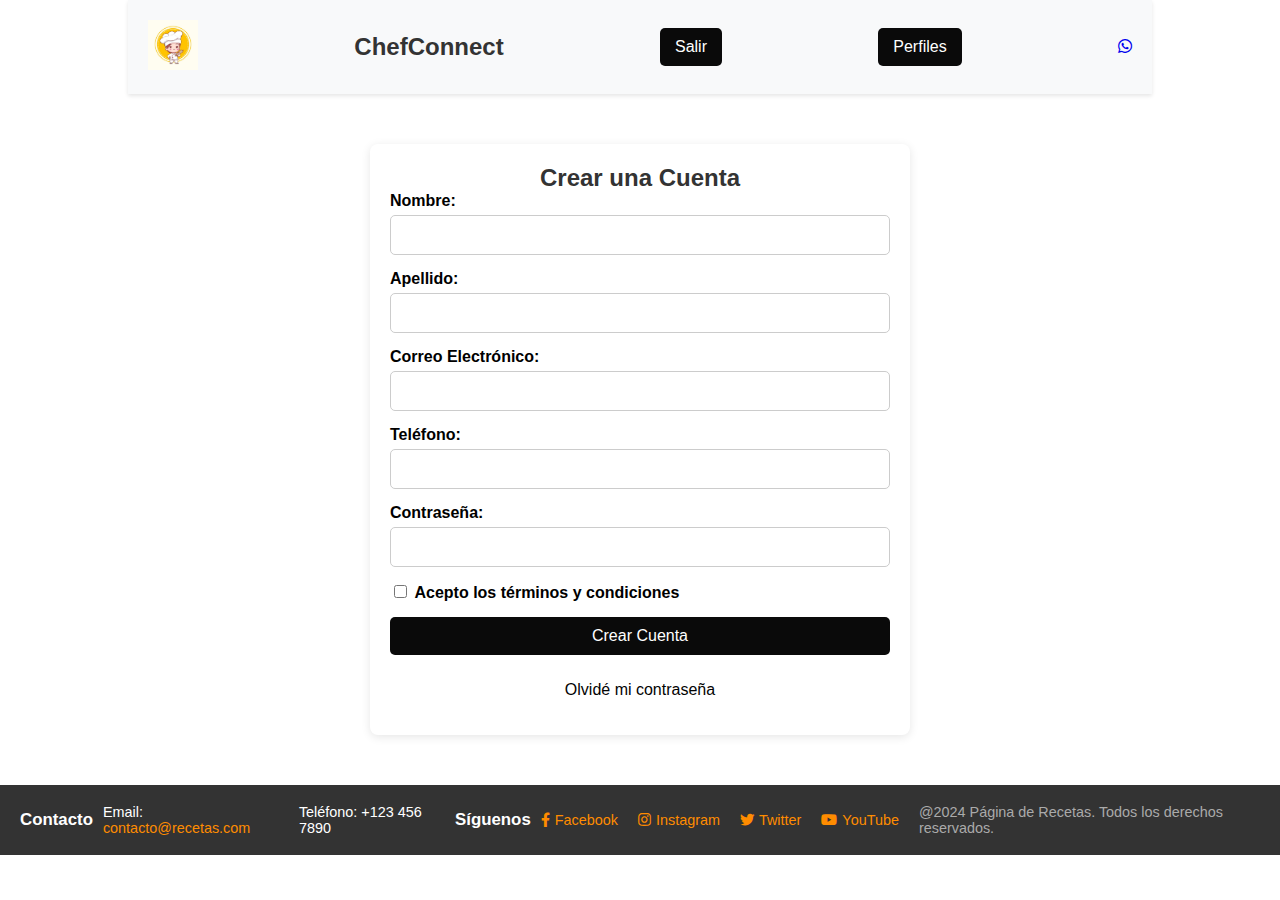
<file: Actividad-2/html/registro.html>
<!DOCTYPE html>
<html lang="en">

<head>
    <meta charset="UTF-8">
    <meta name="viewport" content="width=device-width, initial-scale=1.0">
    <title>Login de ChefConnect</title>
    <link rel="stylesheet" href="/Actividad-2/css/registro.css">
    <link rel="stylesheet" href="https://cdnjs.cloudflare.com/ajax/libs/font-awesome/5.15.4/css/all.min.css">
</head>

<body>
    <main class="container">
        <header class="header">
            <div class="logo">
                <a href="index.html">
                    <img src="/Actividad-2/imagenes/Logo.jpg" alt="Logo">
                </a>
            </div>
            <h1>ChefConnect</h1>
            <button onclick="location.href='index.html'">Salir</button>
            <button onclick="location.href='perfil.html'">Perfiles</button>
            <a href="https://wa.me/1234567890" target="_blank" class="whatsapp-icon">
                <i class="fab fa-whatsapp"></i>
            </a>
        </header>
        <div class="contenido">
            <h1>Crear una Cuenta</h1>
            <form class="registration-form" action="#" method="POST">
                <label for="name">Nombre:</label>
                <input type="text" id="name" name="name" required>

                <label for="surname">Apellido:</label>
                <input type="text" id="surname" name="surname" required>

                <label for="email">Correo Electrónico:</label>
                <input type="email" id="email" name="email" required>

                <label for="phone">Teléfono:</label>
                <input type="tel" id="phone" name="phone" required>

                <label for="password">Contraseña:</label>
                <input type="password" id="password" name="password" required>

                <div class="terms">
                    <input type="checkbox" id="terms" name="terms" required>
                    <label for="terms">Acepto los términos y condiciones</label>
                </div>

                <button type="submit">Crear Cuenta</button>
                <p><a href="#" class="forgot-password">Olvidé mi contraseña</a></p>
            </form>
            </header>
    </main>

    <!-- Footer -->
    <footer class="footer">
        <div class="footer-content">
            <div class="contact-info">
                <h3>Contacto</h3>
                <p>Email: <a href="mailto:contacto@recetas.com">contacto@recetas.com</a></p>
                <p>Teléfono: +123 456 7890</p>
            </div>



            <div class="social-media">
                <h3>Síguenos</h3>
                <ul>
                    <li><a href="https://facebook.com" target="_blank"><i class="fab fa-facebook-f"></i>
                            Facebook</a></li>
                    <li><a href="https://instagram.com" target="_blank"><i class="fab fa-instagram"></i>
                            Instagram</a></li>
                    <li><a href="https://twitter.com" target="_blank"><i class="fab fa-twitter"></i> Twitter</a>
                    </li>
                    <li><a href="https://youtube.com" target="_blank"><i class="fab fa-youtube"></i> YouTube</a>
                    </li>
                </ul>
                <p> @2024 Página de Recetas. Todos los derechos reservados.</p>
            </div>
        </div>
    </footer>
</body>

</html>
</file>
<file: Actividad 8/css/estilos.css>
.Lista-cancion{
    border: 1px solid black;
}
</file>
<file: Actividad-3/Css.css>
*{
    box-sizing: border-box;
    margin: 0;
    padding: 0;
    background-color:black
}

.header {
    display: flex;
    justify-content: center;
    width: 90%;
    height: 100px;
    background-color: #1EAAFC;
    background-image: linear-gradient(160deg, #6C52D9 0%, #9B8AE6 127%);
    
}

.sidebar {
    display: flex;
    width: 400px;
    height: 400px;
    background-image: linear-gradient(203deg, #3EDFD7 0%, #29A49D 90%)
}

.content-1,
.content-2,
.content-3 {
    flex-grow:1;
    background-image: linear-gradient(130deg, #6C52D9 0%, #1EAAFC 85%, #3EDFD7 100%);
}
.item {
    background-color: #1EAAFC;
    background-image: linear-gradient(130deg, #6C52D9 0%, #1EAAFC 85%, #3EDFD7 100%);
    box-shadow: 0 10px 20px rgba(0,0,0,0.19), 0 6px 6px rgba(0,0,0,0.23);
    color: #ffffff;
    border-radius: 4px;
    border: 6px solid #171717;
    display: flex;
    justify-content: center;
    align-items: center;
    font-size: 18px;
    font-weight: bold;
}
</file>
<file: OptimizacionesJS/css.css>
.acordeon {
    width: 90%;
    max-width: 120em;
    padding: 2em;
    box-shadow: 0.25em 0.25em 0.5em rgba(0, 0, 0, 0.1),
        -0.15em -0.15em 0.3em rgba(255, 255, 255, 0.6);
    border-radius: 0.5em;
}

.acordeon .bloque {

    margin: 0 0 1em;
    padding: 1em;
    box-shadow: 0.25em 0.25em 0.5em rgba(0, 0, 0, 0.1),
        -0.15em -0.15em 0.3em rgba(255, 255, 255, 0.6);
    border-radius: 0.5em;
}

.acordeon .h2 {
    margin: 0 0 1em;
    padding: 1em;
    box-shadow: 0.25em 0.25em 0.5em rgba(0, 0, 0, 0.1),
        -0.15em -0.15em 0.3em rgba(255, 255, 255, 0.6);
    border-radius: 0.5em;

}

.acordeon .contenido {

    padding: 0em;
    height: 0;
    overflow: hidden;
    transition: all .5s ease;
    box-shadow: 0.25em 0.25em 0.5em rgba(0, 0, 0, 0.1),
        -0.15em -0.15em 0.3em rgba(255, 255, 255, 0.6);
    border-radius: 0.5em;
}

.acordeon .bloque.activo .contenido {
    height: 4em;

}
</file>
<file: Actividad-2/css/index.css>
/* Estilo general */
body {
    font-family: Arial, sans-serif;
    margin: 10px;
    padding: 10px;
    background-color: #08080800;
}

/* Contenedor principal */
.container {
    width: 90%;
    margin: 0 auto;
}

/* Encabezado */
body {
    margin:10px;
    font-family: Arial, sans-serif; 
}

.header {
    display: flex; 
    justify-content: space-evenly; 
    align-items: center; 
    padding: 20px; 
    background-color: #68666676; 
    box-shadow: 0 2px 4px rgba(0, 0, 0, 0.424); 
}

.logo img {
    height: 70px; 
    border-radius: 50%;
}

h1 {
    font-size: 40px; 
    color: #010101; 
    margin: 0; 
}

button {
    background-color: #0d0d0d; 
    color: white; 
    border: none; 
    border-radius: 5px; 
    padding: 10px 15px; 
    cursor: pointer; 
    transition: background-color 0.3s; 
}

button:hover {
    background-color: #9b9c9c; /
}

.whatsapp-icon {
    color: #13d259; 
    font-size: 50px; 
    text-decoration: none; 
}

.whatsapp-icon:hover {
    color: #0b0b0b; 
}


.navegacion {
    display: flex; 
    justify-content: center; 
    align-items: center; 
    padding: 5px 20px; 
    background-color: #0707078b; 
    color: white; 
}

.navegacion a {
    color: white; 
    text-decoration: none; 
    margin: 0 15px;
    font-size: 18px;
    transition: color 0.3s; 
}

.navegacion a:hover {
    color: #e0e0e0; 
}

input[type="text"] {
    padding: 10px; 
    border: 1px solid #ccc; 
    border-radius: 5px; 
    width: 200px; 
    margin-right: 10px; 
}

button[type="submit"] {
    background-color: #040404; 
    color: white; 
    border-radius: 5px; 
    padding: 10px 15px; 
    cursor: pointer; 
    transition: background-color 0.3s; 
}

button[type="submit"]:hover {
    background-color: #262525; 
}


/* Contenido de las recetas */
.contenido {
    display: flex;
    flex-wrap: wrap;
    gap: 20px; 
    justify-content: center; 
}


.recetas {
    background-color: #53515195;
    border: 1px solid #0f0f0f4c;
    color: rgb(2, 2, 2);
    border-radius: 5px;
    padding: 20px;
    width: 300px;
    height: 400px; 
    overflow-y: auto; 
    box-shadow: 0 2px 10px rgba(32, 31, 31, 0.624);
    margin: 10px;
}


/* Imágenes de recetas */
.imgrecetas {
    width: 100%; 
    height: auto; 
}

/* Estilos de encabezados */
h3 {
    margin-top: 0;
}

/*  footer */
.footer {
    background-color: #333;
    color: #fff;
    height: 70px;
    display: flex;
    align-items: center;
    justify-content: space-between;
    padding: 0 20px;
    font-size: 0.9em;
}

.footer-content {
    display: flex;
    width: 100%;
    justify-content: space-between;
    align-items: center;
}

/* Contacto */
.contact-info {
    display: flex;
    align-items: center;
}

.contact-info p {
    margin: 0 10px;
}

.contact-info a {
    color: #ff8c00;
    text-decoration: none;
}

.contact-info a:hover {
    text-decoration: underline;
}

/* Redes sociales */
.social-media {
    display: flex;
    align-items: center;
}

.social-media ul {
    display: flex;
    margin: 0;
    padding: 0;
    list-style: none;
}

.social-media li {
    margin: 0 10px;
}

.social-media a {
    color: #ff8c00;
    text-decoration: none;
    display: flex;
    align-items: center;
}

.social-media a:hover {
    color: #ffd700;
}

.social-media p {
    margin: 0 10px;
    color: #aaa;
}

/* Iconos */
.social-media i {
    margin-right: 5px;
    color: #ff8c00;
}
</file>
<file: OptimizacionesJS/Tabs/css/estilo.css>
.contenedor{
width: 90% ;
max-width: 120em;
padding: 1em;

}

.contenedor .ul{
width: 100%;
display: flex;
flex-flow: row nowrap;
justify-content: flex-start;
align-items: center;
text-decoration: none;
list-style: none;
}

.contenedor .li{
padding: 1em;
margin: 0 1em 0 0 ;
box-shadow: 0.25em 0.25em 0.5em rgba(0, 0, 0, 0.1),
-0.15em -0.15em 0.3em rgba(255, 255, 255, 0.6);
border-radius: 0.5em;
transition: all .5s ease;
}

.contenedor .li.activo{
    background-color: lightblue;
    color: white;
}

.contenedor .subcontenedor{
position: relative;

}

.contenedor .bloque{
padding: 1em;
margin: 1em;
position: absolute;
box-shadow: 0.25em 0.25em 0.5em rgba(0, 0, 0, 0.1),
-0.15em -0.15em 0.3em rgba(255, 255, 255, 0.6);
border-radius: 0.5em;
opacity: 0;
transform:  translateY(50%);
transition:  all .5s ease;
}

.contenedor .bloque.activo{
opacity: 1;
}
</file>
<file: Actividad-2/css/logeo.css>
/* Estilo general */
body {
    font-family: Arial, sans-serif;
    margin: 0;
    padding: 0;
    background-color: #0808084d; 
}

/* Contenedor principal */
.container {
    max-width: 800px; 
    margin: 20px auto; 
    padding: 20px; 
    background-color: white; 
    border-radius: 8px; 
    box-shadow: 0 2px 10px rgba(0, 0, 0, 0.1); 
}

/* Encabezado */
.header {
    text-align: center; 
    margin-bottom: 20px; 
}

.logo img {
    height: 50px; 
}

/* Navegación */
.navegacion {
    display: flex;
    justify-content: center; 
    margin-bottom: 20px; 
}

.navegacion a {
    margin: 0 15px; 
    text-decoration: none; 
    color: #0d0d0e; 
}

.navegacion a:hover {
    text-decoration: underline; 
}

/* Formulario de inicio de sesión */
.contenido {
    margin-bottom: 20px; 
}

.login-form {
    display: flex;
    flex-direction: column; 
}

.login-form label {
    margin: 10px 0 5px;
}

.login-form input {
    padding: 10px; 
    border: 1px solid #ccc; 
    border-radius: 5px; 
}

button {
    background-color: #121213; 
    color: white; 
    border-radius: 5px; 
    padding: 10px; 
    cursor: pointer; 
    transition: background-color 0.3s; 
}

button:hover {
    background-color: #0b0b0b; 
}

/* Enlace de contraseña olvidada */
.forgot-password {
    margin-top: 10px; 
    color: #007bff; 
    text-decoration: none;
}

.forgot-password:hover {
    text-decoration: underline;
}


/*  footer */
.footer {
    background-color: #333;
    color: #fff;
    height: 100px;
    display: flex;
    align-items: center;
    justify-content: space-between;
    padding: 0 20px;
    font-size: 0.9em;
}

.footer-content {
    display: flex;
    width: 100%;
    justify-content: space-between;
    align-items: center;
}

/* Contacto */
.contact-info {
    display: flex;
    align-items: center;
}

.contact-info p {
    margin: 0 10px;
}

.contact-info a {
    color: #ff8c00;
    text-decoration: none;
}

.contact-info a:hover {
    text-decoration: underline;
}

/* Redes sociales */
.social-media {
    display: flex;
    align-items: center;
}

.social-media ul {
    display: flex;
    margin: 0;
    padding: 0;
    list-style: none;
}

.social-media li {
    margin: 0 10px;
}

.social-media a {
    color: #ff8c00;
    text-decoration: none;
    display: flex;
    align-items: center;
}

.social-media a:hover {
    color: #ffd700;
}

.social-media p {
    margin: 0 10px;
    color: #aaa;
}

/* Iconos */
.social-media i {
    margin-right: 5px;
    color: #ff8c00;
}
</file>
<file: Actividad-2/css/perfil.css>
/* Estilo general */
body {
    font-family: Arial, sans-serif;
    margin: 0;
    padding: 0;
    background-color: #f4f4f4; 
}

/* Contenedor principal */
.container {
    max-width: 800px;
    margin: 20px auto; 
    padding: 20px; 
    background-color: rgba(144, 143, 143, 0.263); 
    border-radius: 8px; 
    box-shadow: 0 2px 10px rgba(0, 0, 0, 0.1); 
}

/* Encabezado */
.header {
    display: flex; 
    justify-content: space-between; 
    align-items: center; 
    padding: 20px; 
    background-color: #f8f9fa; 
    box-shadow: 0 2px 4px rgba(0, 0, 0, 0.1); 
}

.logo img {
    height: 50px; 
}

h1 {
    font-size: 24px; 
    color: #333; 
    margin: 0; 
}

button {
    background-color: #0d0d0d; 
    color: white; 
    border: none; 
    border-radius: 5px; 
    padding: 10px 15px; 
    cursor: pointer; 
    transition: background-color 0.3s; 
}

button:hover {
    background-color: #0056b3; 
}

/* Navegación */
.navegacion {
    display: flex;
    justify-content: center; 
    margin-bottom: 20px; 
}

.navegacion a {
    margin: 0 15px; 
    text-decoration: none; 
    color: #090909; 
}

.navegacion a:hover {
    text-decoration: underline; 
}

/* Sección de perfil */
.perfil {
    margin-bottom: 20px; 
}

.user-info {
    display: flex; 
    align-items: center; 
}

.perfil-img {
    width: 100px; 
    height: 100px; 
    border-radius: 50%; 
    margin-right: 20px; 
}

/* Secciones de recetas */
.recetas {
    margin-bottom: 20px; 
}

.receta {
    background-color: #f8f9fa; 
    border: 1px solid #dee2e6; 
    border-radius: 5px; 
    padding: 15px; 
    margin-bottom: 10px; 
}

.receta h3 {
    margin: 0; 
}

.receta a {
    display: block;
    margin-top: 10px; 
    color: #007bff; 
    text-decoration: none; 
}

.receta a:hover {
    text-decoration: underline; 
}

/*  footer */
.footer {
    background-color: #333;
    color: #fff;
    height: 70px;
    display: flex;
    align-items: center;
    justify-content: space-between;
    padding: 0 20px;
    font-size: 0.9em;
}

.footer-content {
    display: flex;
    width: 100%;
    justify-content: space-between;
    align-items: center;
}

/* Contacto */
.contact-info {
    display: flex;
    align-items: center;
}

.contact-info p {
    margin: 0 10px;
}

.contact-info a {
    color: #ff8c00;
    text-decoration: none;
}

.contact-info a:hover {
    text-decoration: underline;
}

/* Redes sociales */
.social-media {
    display: flex;
    align-items: center;
}

.social-media ul {
    display: flex;
    margin: 0;
    padding: 0;
    list-style: none;
}

.social-media li {
    margin: 0 10px;
}

.social-media a {
    color: #ff8c00;
    text-decoration: none;
    display: flex;
    align-items: center;
}

.social-media a:hover {
    color: #ffd700;
}

.social-media p {
    margin: 0 10px;
    color: #aaa;
}

/* Iconos */
.social-media i {
    margin-right: 5px;
    color: #ff8c00;
}
</file>
<file: Actividad-2/css/registro.css>
/* Estilo general */
body {
    font-family: Arial, sans-serif;
    margin: 0;
    padding: 0;
    background-color: #3f3d3d00;
}

/* Contenedor principal */
.container {
    width: 80%;
    margin: 0 auto;
}



.header {
    display: flex; 
    justify-content: space-between; 
    align-items: center; 
    padding: 20px; 
    background-color: #f8f9fa; 
    box-shadow: 0 2px 4px rgba(0, 0, 0, 0.1); 
}

.logo img {
    height: 50px; 
}

h1 {
    font-size: 24px; 
    color: #333; 
    margin: 0; 
}

button {
    background-color: #0d0d0d; 
    color: white; 
    border: none; 
    border-radius: 5px; 
    padding: 10px 15px; 
    cursor: pointer; 
    transition: background-color 0.3s; 
}

button:hover {
    background-color: #0056b3; 
}




/* Contenedor principal */
.contenido {
    max-width: 500px; 
    margin: 50px auto; 
    padding: 20px; 
    background-color: white; 
    border-radius: 8px; 
    box-shadow: 0 2px 10px rgba(0, 0, 0, 0.1);
}
/* Título */
h1 {
    text-align: center; 
    color: #333; 
}

/* Estilos del formulario */
.registration-form {
    display: flex; 
    flex-direction: column; 
}

/* Etiquetas */
label {
    margin-bottom: 5px; 
    font-weight: bold;
}

/* Campos de entrada */
input[type="text"],
input[type="email"],
input[type="tel"],
input[type="password"] {
    padding: 10px; 
    border: 1px solid #ccc; 
    border-radius: 5px; 
    margin-bottom: 15px; 
    font-size: 16px; 
}

/* Estilos del checkbox */
.terms {
    margin-bottom: 15px; 
}

/* Botón de creación de cuenta */
button {
    background-color: #0a0a0a; 
    color: white; 
    border: none; 
    border-radius: 5px; 
    padding: 10px 15px; 
    cursor: pointer; 
    font-size: 16px; 
    transition: background-color 0.3s; 
}

/* Efecto hover en el botón */
button:hover {
    background-color: #2a17f9; 
}

/* Enlace de "Olvidé mi contraseña" */
.forgot-password {
    display: block; 
    text-align: center; 
    margin-top: 10px; 
    color: #030303; 
    text-decoration: none; 
}

.forgot-password:hover {
    text-decoration: underline; 
}

/*  footer */
.footer {
    background-color: #333;
    color: #fff;
    height: 70px;
    display: flex;
    align-items: center;
    justify-content: space-between;
    padding: 0 20px;
    font-size: 0.9em;
}

.footer-content {
    display: flex;
    width: 100%;
    justify-content: space-between;
    align-items: center;
}

/* Contacto */
.contact-info {
    display: flex;
    align-items: center;
}

.contact-info p {
    margin: 0 10px;
}

.contact-info a {
    color: #ff8c00;
    text-decoration: none;
}

.contact-info a:hover {
    text-decoration: underline;
}

/* Redes sociales */
.social-media {
    display: flex;
    align-items: center;
}

.social-media ul {
    display: flex;
    margin: 0;
    padding: 0;
    list-style: none;
}

.social-media li {
    margin: 0 10px;
}

.social-media a {
    color: #ff8c00;
    text-decoration: none;
    display: flex;
    align-items: center;
}

.social-media a:hover {
    color: #ffd700;
}

.social-media p {
    margin: 0 10px;
    color: #aaa;
}

/* Iconos */
.social-media i {
    margin-right: 5px;
    color: #ff8c00;
}
</file>
